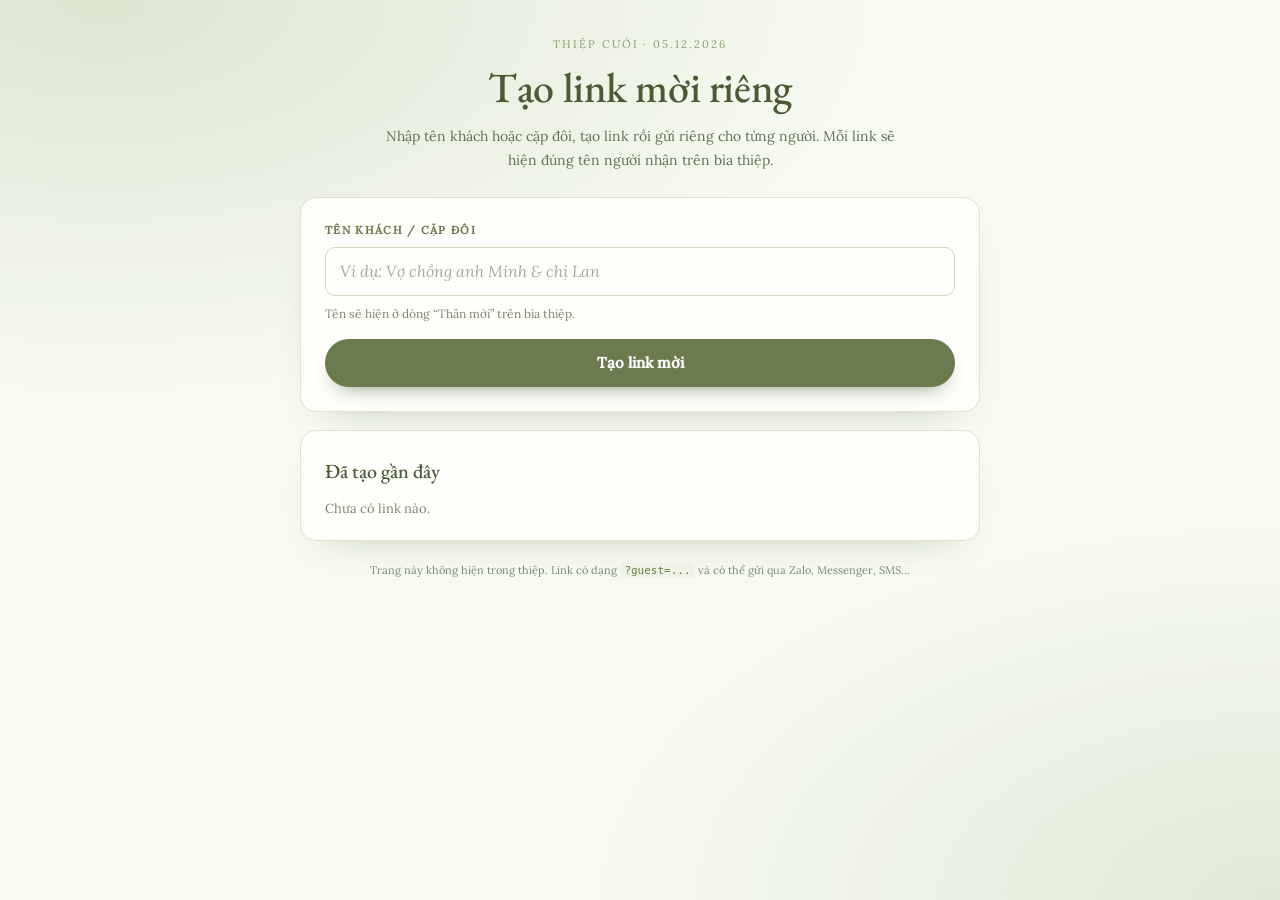
<file: tao-thiep.html>
<!DOCTYPE html>
<html lang="vi">
<head>
  <meta charset="utf-8">
  <meta name="viewport" content="width=device-width, initial-scale=1, viewport-fit=cover">
  <meta name="robots" content="noindex,nofollow">
  <meta name="theme-color" content="#6b7b4f">
  <title>Tạo link mời · Vân Anh &amp; Trung Kiên</title>
  <link rel="icon" href="data:image/svg+xml,%3Csvg xmlns='http://www.w3.org/2000/svg' viewBox='0 0 32 32'%3E%3Crect width='32' height='32' rx='16' fill='%236b7b4f'/%3E%3Ctext x='16' y='21' font-family='Georgia,serif' font-size='12' letter-spacing='.5' fill='%23fbfaf6' text-anchor='middle'%3EVA%3C/text%3E%3C/svg%3E">
  <link rel="preload" href="assets/fonts/lora-400-normal-viet.woff2" as="font" type="font/woff2" crossorigin>
  <link rel="preload" href="assets/fonts/ebgaramond-500-normal-viet.woff2" as="font" type="font/woff2" crossorigin>
  <link rel="stylesheet" href="assets/fonts/fonts.css">
  <link rel="stylesheet" href="assets/css/admin.css">
</head>
<body>
  <main class="admin">
    <header class="admin__head">
      <p class="admin__eyebrow">Thiệp cưới · 05.12.2026</p>
      <h1>Tạo link mời riêng</h1>
      <p class="admin__intro">Nhập tên khách hoặc cặp đôi, tạo link rồi gửi riêng cho từng người. Mỗi link sẽ hiện đúng tên người nhận trên bìa thiệp.</p>
    </header>

    <section class="admin__card" aria-labelledby="formTitle">
      <h2 class="admin__sr-only" id="formTitle">Thông tin khách mời</h2>
      <form id="guestForm" novalidate>
        <label class="admin__label" for="guestName">Tên khách / cặp đôi</label>
        <input class="admin__input" id="guestName" name="guestName" type="text" maxlength="80" placeholder="Ví dụ: Vợ chồng anh Minh &amp; chị Lan" autocomplete="off" spellcheck="false" required>
        <p class="admin__hint">Tên sẽ hiện ở dòng “Thân mời” trên bìa thiệp.</p>
        <p class="admin__error" id="formError" role="alert" hidden></p>
        <button class="admin__btn" type="submit">Tạo link mời</button>
      </form>

      <div class="admin__result" id="result" hidden>
        <p class="admin__result-label">Link gửi khách</p>
        <div class="admin__link-row">
          <input class="admin__input admin__input--link" id="guestLink" type="text" readonly aria-label="Link mời của khách">
          <button class="admin__btn admin__btn--small" id="copyBtn" type="button">Sao chép</button>
        </div>
        <div class="admin__result-actions">
          <a class="admin__text-link" id="openBtn" href="#" target="_blank" rel="noopener">Mở thử</a>
          <button class="admin__text-btn" id="newBtn" type="button">Tạo link khác</button>
        </div>
        <p class="admin__status" id="copyStatus" role="status"></p>
      </div>
    </section>

    <section class="admin__card admin__card--recent" aria-labelledby="recentTitle">
      <div class="admin__recent-head">
        <h2 id="recentTitle">Đã tạo gần đây</h2>
        <button class="admin__text-btn" id="clearBtn" type="button" hidden>Xóa hết</button>
      </div>
      <p class="admin__empty" id="recentEmpty">Chưa có link nào.</p>
      <ul class="admin__list" id="recentList"></ul>
    </section>

    <p class="admin__note">Trang này không hiện trong thiệp. Link có dạng <code>?guest=...</code> và có thể gửi qua Zalo, Messenger, SMS…</p>
  </main>

  <script src="assets/js/admin.js" defer></script>
</body>
</html>
</file>
<file: assets/fonts/fonts.css>
﻿@font-face{font-family:'EB Garamond';font-style:italic;font-weight:400;font-display:swap;src:url('../fonts/ebgaramond-400-italic-viet.woff2') format('woff2');unicode-range:U+0102-0103, U+0110-0111, U+0128-0129, U+0168-0169, U+01A0-01A1, U+01AF-01B0, U+0300-0301, U+0303-0304, U+0308-0309, U+0323, U+0329, U+1EA0-1EF9, U+20AB;}
@font-face{font-family:'EB Garamond';font-style:italic;font-weight:400;font-display:swap;src:url('../fonts/ebgaramond-400-italic-latin.woff2') format('woff2');unicode-range:U+0000-00FF, U+0131, U+0152-0153, U+02BB-02BC, U+02C6, U+02DA, U+02DC, U+0304, U+0308, U+0329, U+2000-206F, U+20AC, U+2122, U+2191, U+2193, U+2212, U+2215, U+FEFF, U+FFFD;}
@font-face{font-family:'EB Garamond';font-style:normal;font-weight:400;font-display:swap;src:url('../fonts/ebgaramond-400-normal-viet.woff2') format('woff2');unicode-range:U+0102-0103, U+0110-0111, U+0128-0129, U+0168-0169, U+01A0-01A1, U+01AF-01B0, U+0300-0301, U+0303-0304, U+0308-0309, U+0323, U+0329, U+1EA0-1EF9, U+20AB;}
@font-face{font-family:'EB Garamond';font-style:normal;font-weight:400;font-display:swap;src:url('../fonts/ebgaramond-400-normal-latin.woff2') format('woff2');unicode-range:U+0000-00FF, U+0131, U+0152-0153, U+02BB-02BC, U+02C6, U+02DA, U+02DC, U+0304, U+0308, U+0329, U+2000-206F, U+20AC, U+2122, U+2191, U+2193, U+2212, U+2215, U+FEFF, U+FFFD;}
@font-face{font-family:'EB Garamond';font-style:normal;font-weight:500;font-display:swap;src:url('../fonts/ebgaramond-500-normal-viet.woff2') format('woff2');unicode-range:U+0102-0103, U+0110-0111, U+0128-0129, U+0168-0169, U+01A0-01A1, U+01AF-01B0, U+0300-0301, U+0303-0304, U+0308-0309, U+0323, U+0329, U+1EA0-1EF9, U+20AB;}
@font-face{font-family:'EB Garamond';font-style:normal;font-weight:500;font-display:swap;src:url('../fonts/ebgaramond-500-normal-latin.woff2') format('woff2');unicode-range:U+0000-00FF, U+0131, U+0152-0153, U+02BB-02BC, U+02C6, U+02DA, U+02DC, U+0304, U+0308, U+0329, U+2000-206F, U+20AC, U+2122, U+2191, U+2193, U+2212, U+2215, U+FEFF, U+FFFD;}
@font-face{font-family:'EB Garamond';font-style:normal;font-weight:600;font-display:swap;src:url('../fonts/ebgaramond-600-normal-viet.woff2') format('woff2');unicode-range:U+0102-0103, U+0110-0111, U+0128-0129, U+0168-0169, U+01A0-01A1, U+01AF-01B0, U+0300-0301, U+0303-0304, U+0308-0309, U+0323, U+0329, U+1EA0-1EF9, U+20AB;}
@font-face{font-family:'EB Garamond';font-style:normal;font-weight:600;font-display:swap;src:url('../fonts/ebgaramond-600-normal-latin.woff2') format('woff2');unicode-range:U+0000-00FF, U+0131, U+0152-0153, U+02BB-02BC, U+02C6, U+02DA, U+02DC, U+0304, U+0308, U+0329, U+2000-206F, U+20AC, U+2122, U+2191, U+2193, U+2212, U+2215, U+FEFF, U+FFFD;}
@font-face{font-family:'Lora';font-style:italic;font-weight:400;font-display:swap;src:url('../fonts/lora-400-italic-viet.woff2') format('woff2');unicode-range:U+0102-0103, U+0110-0111, U+0128-0129, U+0168-0169, U+01A0-01A1, U+01AF-01B0, U+0300-0301, U+0303-0304, U+0308-0309, U+0323, U+0329, U+1EA0-1EF9, U+20AB;}
@font-face{font-family:'Lora';font-style:italic;font-weight:400;font-display:swap;src:url('../fonts/lora-400-italic-latin.woff2') format('woff2');unicode-range:U+0000-00FF, U+0131, U+0152-0153, U+02BB-02BC, U+02C6, U+02DA, U+02DC, U+0304, U+0308, U+0329, U+2000-206F, U+20AC, U+2122, U+2191, U+2193, U+2212, U+2215, U+FEFF, U+FFFD;}
@font-face{font-family:'Lora';font-style:normal;font-weight:400;font-display:swap;src:url('../fonts/lora-400-normal-viet.woff2') format('woff2');unicode-range:U+0102-0103, U+0110-0111, U+0128-0129, U+0168-0169, U+01A0-01A1, U+01AF-01B0, U+0300-0301, U+0303-0304, U+0308-0309, U+0323, U+0329, U+1EA0-1EF9, U+20AB;}
@font-face{font-family:'Lora';font-style:normal;font-weight:400;font-display:swap;src:url('../fonts/lora-400-normal-latin.woff2') format('woff2');unicode-range:U+0000-00FF, U+0131, U+0152-0153, U+02BB-02BC, U+02C6, U+02DA, U+02DC, U+0304, U+0308, U+0329, U+2000-206F, U+20AC, U+2122, U+2191, U+2193, U+2212, U+2215, U+FEFF, U+FFFD;}
@font-face{font-family:'Lora';font-style:normal;font-weight:500;font-display:swap;src:url('../fonts/lora-500-normal-viet.woff2') format('woff2');unicode-range:U+0102-0103, U+0110-0111, U+0128-0129, U+0168-0169, U+01A0-01A1, U+01AF-01B0, U+0300-0301, U+0303-0304, U+0308-0309, U+0323, U+0329, U+1EA0-1EF9, U+20AB;}
@font-face{font-family:'Lora';font-style:normal;font-weight:500;font-display:swap;src:url('../fonts/lora-500-normal-latin.woff2') format('woff2');unicode-range:U+0000-00FF, U+0131, U+0152-0153, U+02BB-02BC, U+02C6, U+02DA, U+02DC, U+0304, U+0308, U+0329, U+2000-206F, U+20AC, U+2122, U+2191, U+2193, U+2212, U+2215, U+FEFF, U+FFFD;}

@font-face{font-family:'Viaoda Libre';font-style:normal;font-weight:400;font-display:swap;src:url('../fonts/viaodalibre-400-normal-viet.woff2') format('woff2');unicode-range:U+0102-0103, U+0110-0111, U+0128-0129, U+0168-0169, U+01A0-01A1, U+01AF-01B0, U+0300-0301, U+0303-0304, U+0308-0309, U+0323, U+0329, U+1EA0-1EF9, U+20AB;}
@font-face{font-family:'Viaoda Libre';font-style:normal;font-weight:400;font-display:swap;src:url('../fonts/viaodalibre-400-normal-latin.woff2') format('woff2');unicode-range:U+0000-00FF, U+0131, U+0152-0153, U+02BB-02BC, U+02C6, U+02DA, U+02DC, U+0304, U+0308, U+0329, U+2000-206F, U+20AC, U+2122, U+2191, U+2193, U+2212, U+2215, U+FEFF, U+FFFD;}
</file>
<file: assets/css/admin.css>
:root {
  --green: #87a172;
  --green-dark: #6b7b4f;
  --green-deep: #4a5a36;
  --green-pale: #cdd9bd;
  --green-wash: #eef3e6;
  --cream: #fbfaf6;
  --line: #dce5d0;
  --muted: #7b886d;
  --font-serif: "Times New Roman", "ChungDoiIndic", serif;
  --font-display: "EB Garamond", "Times New Roman", serif;
  --font-body: "Lora", "Times New Roman", serif;
}

*,
*::before,
*::after {
  box-sizing: border-box;
}

[hidden] {
  display: none !important;
}

html {
  -webkit-text-size-adjust: 100%;
}

body {
  min-height: 100vh;
  margin: 0;
  padding: 36px 18px 56px;
  color: var(--green-dark);
  font-family: var(--font-body);
  font-size: 14px;
  line-height: 1.6;
  background:
    radial-gradient(110% 80% at 8% 0%, rgba(205, 217, 189, 0.6) 0%, rgba(205, 217, 189, 0) 55%),
    radial-gradient(90% 70% at 100% 100%, rgba(167, 189, 143, 0.28) 0%, rgba(167, 189, 143, 0) 60%),
    #f7faf1;
  -webkit-font-smoothing: antialiased;
  text-rendering: optimizeLegibility;
}

.admin {
  width: min(100%, 680px);
  margin: 0 auto;
}

.admin__head {
  text-align: center;
  margin-bottom: 24px;
}

.admin__eyebrow {
  margin: 0;
  color: var(--green);
  font-size: 11px;
  letter-spacing: 0.18em;
  text-transform: uppercase;
}

.admin h1 {
  margin: 10px 0 0;
  color: var(--green-deep);
  font-family: var(--font-display);
  font-size: clamp(30px, 6.4vw, 42px);
  font-weight: 500;
  line-height: 1.15;
  letter-spacing: -0.01em;
}

.admin__intro {
  max-width: 520px;
  margin: 12px auto 0;
  color: #637151;
  font-size: 14px;
  line-height: 1.75;
}

.admin__card {
  margin-top: 18px;
  padding: 24px;
  background: rgba(255, 254, 251, 0.94);
  border: 1px solid var(--line);
  border-radius: 16px;
  box-shadow: 0 18px 38px -28px rgba(74, 90, 54, 0.42);
}

.admin__label,
.admin__result-label {
  display: block;
  margin: 0 0 8px;
  color: var(--green-dark);
  font-size: 11px;
  font-weight: 600;
  letter-spacing: 0.12em;
  text-transform: uppercase;
}

.admin__input {
  display: block;
  width: 100%;
  min-height: 48px;
  padding: 12px 14px;
  color: var(--green-deep);
  font-family: var(--font-body);
  font-size: 16px;
  line-height: 1.4;
  background: #fffefb;
  border: 1px solid var(--green-pale);
  border-radius: 10px;
  transition: border-color 0.25s ease, box-shadow 0.25s ease;
}

.admin__input::placeholder {
  color: #a4ad98;
  font-style: italic;
}

.admin__input:focus {
  outline: none;
  border-color: var(--green);
  box-shadow: 0 0 0 3px rgba(135, 161, 114, 0.18);
}

.admin__hint {
  margin: 8px 0 0;
  color: var(--muted);
  font-size: 12px;
  line-height: 1.6;
}

.admin__error {
  margin: 10px 0 0;
  color: #b34c44;
  font-size: 13px;
}

.admin__btn {
  display: inline-flex;
  align-items: center;
  justify-content: center;
  width: 100%;
  min-height: 48px;
  margin-top: 16px;
  padding: 12px 18px;
  color: #ffffff;
  font-family: var(--font-body);
  font-size: 15px;
  font-weight: 600;
  line-height: 1.2;
  background: var(--green-dark);
  border: 0;
  border-radius: 999px;
  cursor: pointer;
  box-shadow: 0 10px 20px -12px rgba(74, 90, 54, 0.75);
  transition: background 0.25s ease, transform 0.2s ease;
}

.admin__btn:hover {
  background: var(--green-deep);
}

.admin__btn:active {
  transform: translateY(1px);
}

.admin__btn--small {
  width: auto;
  min-height: 44px;
  margin-top: 0;
  padding: 10px 16px;
  font-size: 13px;
  border-radius: 10px;
  white-space: nowrap;
}

.admin__result {
  margin-top: 22px;
  padding-top: 20px;
  border-top: 1px solid var(--line);
}

.admin__link-row {
  display: flex;
  gap: 8px;
  align-items: stretch;
}

.admin__input--link {
  min-width: 0;
  color: #5d6a4d;
  font-size: 12px;
  background: var(--green-wash);
}

.admin__result-actions {
  display: flex;
  align-items: center;
  justify-content: space-between;
  gap: 12px;
  margin-top: 12px;
}

.admin__text-link,
.admin__text-btn {
  padding: 0;
  color: var(--green-dark);
  font-family: var(--font-body);
  font-size: 13px;
  text-decoration: underline;
  text-underline-offset: 3px;
  background: none;
  border: 0;
  cursor: pointer;
}

.admin__text-link:hover,
.admin__text-btn:hover {
  color: var(--green-deep);
}

.admin__status {
  min-height: 18px;
  margin: 10px 0 0;
  color: var(--green);
  font-size: 12px;
}

.admin__card--recent {
  padding-bottom: 12px;
}

.admin__recent-head {
  display: flex;
  align-items: center;
  justify-content: space-between;
  gap: 12px;
}

.admin__recent-head h2 {
  margin: 0;
  color: var(--green-deep);
  font-family: var(--font-display);
  font-size: 20px;
  font-weight: 500;
}

.admin__empty {
  margin: 12px 0 8px;
  color: var(--muted);
  font-size: 13px;
}

.admin__list {
  margin: 0;
  padding: 0;
  list-style: none;
}

.admin__recent {
  display: flex;
  align-items: center;
  justify-content: space-between;
  gap: 14px;
  padding: 12px 0;
  border-top: 1px solid var(--line);
}

.admin__recent-info {
  min-width: 0;
}

.admin__recent-info strong {
  display: block;
  overflow: hidden;
  color: var(--green-deep);
  font-size: 14px;
  font-weight: 500;
  text-overflow: ellipsis;
  white-space: nowrap;
}

.admin__recent-info span {
  display: block;
  max-width: 360px;
  margin-top: 2px;
  overflow: hidden;
  color: #8b967d;
  font-size: 11px;
  text-overflow: ellipsis;
  white-space: nowrap;
}

.admin__recent-actions {
  display: flex;
  flex: 0 0 auto;
  gap: 10px;
  align-items: center;
}

.admin__recent-actions button,
.admin__recent-actions a {
  padding: 0;
  color: var(--green-dark);
  font-family: var(--font-body);
  font-size: 12px;
  text-decoration: underline;
  text-underline-offset: 3px;
  background: none;
  border: 0;
  cursor: pointer;
}

.admin__recent-actions button:hover,
.admin__recent-actions a:hover {
  color: var(--green-deep);
}

.admin__note {
  margin: 20px 4px 0;
  color: var(--muted);
  font-size: 11px;
  line-height: 1.7;
  text-align: center;
}

.admin__note code {
  padding: 1px 4px;
  color: var(--green-dark);
  font-size: 11px;
  background: var(--green-wash);
  border-radius: 4px;
}

.admin__sr-only {
  position: absolute !important;
  width: 1px;
  height: 1px;
  padding: 0;
  margin: -1px;
  overflow: hidden;
  clip: rect(0 0 0 0);
  clip-path: inset(50%);
  white-space: nowrap;
  border: 0;
}

:focus-visible {
  outline: 2px solid var(--green-dark);
  outline-offset: 3px;
}

@media (max-width: 520px) {
  body {
    padding: 26px 14px 42px;
  }

  .admin__card {
    padding: 20px 16px;
  }

  .admin__link-row {
    flex-direction: column;
  }

  .admin__btn--small {
    width: 100%;
  }

  .admin__recent {
    align-items: flex-start;
    gap: 10px;
  }

  .admin__recent-info span {
    max-width: 180px;
  }
}
</file>
